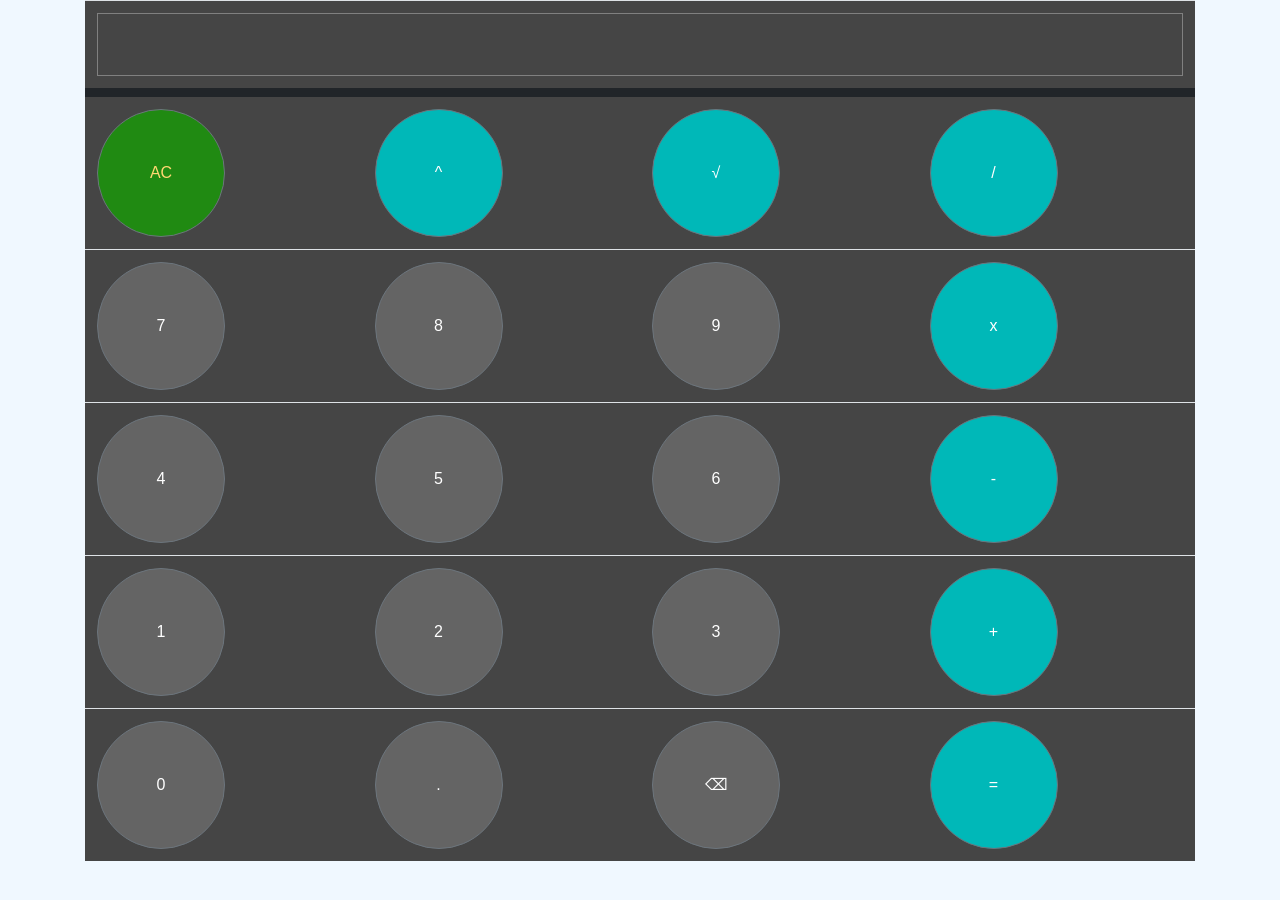
<file: index.html>
<!DOCTYPE html>
<html lang="pt-br">
  <head>
    <meta charset="UTF-8" />
    <meta name="viewport" content="width=device-width, initial-scale=1.0" />
    <title>Calculadora 0.4</title>
    <link
      rel="stylesheet"
      href="https://stackpath.bootstrapcdn.com/bootstrap/4.3.1/css/bootstrap.min.css"
    />
    <script src="https://stackpath.bootstrapcdn.com/bootstrap/4.3.1/js/bootstrap.min.js"></script>
    <link rel="stylesheet" href="./src/css/style.css" />
    <script src="./src/js/script.js"></script>
  </head>

  <body>
    <div id="calculadora" class="container">
      <div class="calc">
        <form method="post">
          <table class="table">
            <thead>
              <tr>
                <td colspan="4" class="visor">
                  <p id="visor" class="escrito"></p>
                </td>
              </tr>
            </thead>
            <tbody>
              <tr>
                <td>
                  <button
                    class="btn btn-secondary limpar"
                    type="button"
                    onclick="limparvisor()"
                  >
                    AC
                  </button>
                </td>
                <td>
                  <button
                    class="btn btn-secondary operador"
                    type="button"
                    value="^"
                    onclick="operador(this.value)"
                  >
                    ^
                  </button>
                </td>
                <td>
                  <button
                    class="btn btn-secondary operador"
                    type="button"
                    value="√"
                    onclick="operador(this.value)"
                  >
                    √
                  </button>
                </td>
                <td>
                  <button
                    class="btn btn-secondary operador"
                    type="button"
                    value="/"
                    onclick="operador(this.value)"
                  >
                    /
                  </button>
                </td>
              </tr>
              <tr>
                <td>
                  <button
                    class="btn btn-secondary numero"
                    type="button"
                    value="7"
                    onclick="enviarnumero(this.value)"
                  >
                    7
                  </button>
                </td>
                <td>
                  <button
                    class="btn btn-secondary numero"
                    type="button"
                    value="8"
                    onclick="enviarnumero(this.value)"
                  >
                    8
                  </button>
                </td>
                <td>
                  <button
                    class="btn btn-secondary numero"
                    type="button"
                    value="9"
                    onclick="enviarnumero(this.value)"
                  >
                    9
                  </button>
                </td>
                <td>
                  <button
                    class="btn btn-secondary operador"
                    type="button"
                    value="*"
                    onclick="operador(this.value)"
                  >
                    x
                  </button>
                </td>
              </tr>
              <tr>
                <td>
                  <button
                    class="btn btn-secondary numero"
                    type="button"
                    value="4"
                    onclick="enviarnumero(this.value)"
                  >
                    4
                  </button>
                </td>
                <td>
                  <button
                    class="btn btn-secondary numero"
                    type="button"
                    value="5"
                    onclick="enviarnumero(this.value)"
                  >
                    5
                  </button>
                </td>
                <td>
                  <button
                    class="btn btn-secondary numero"
                    type="button"
                    value="6"
                    onclick="enviarnumero(this.value)"
                  >
                    6
                  </button>
                </td>
                <td>
                  <button
                    class="btn btn-secondary operador"
                    type="button"
                    value="-"
                    onclick="operador(this.value)"
                  >
                    -
                  </button>
                </td>
              </tr>
              <tr>
                <td>
                  <button
                    class="btn btn-secondary numero"
                    type="button"
                    value="1"
                    onclick="enviarnumero(this.value)"
                  >
                    1
                  </button>
                </td>
                <td>
                  <button
                    class="btn btn-secondary numero"
                    type="button"
                    value="2"
                    onclick="enviarnumero(this.value)"
                  >
                    2
                  </button>
                </td>
                <td>
                  <button
                    class="btn btn-secondary numero"
                    type="button"
                    value="3"
                    onclick="enviarnumero(this.value)"
                  >
                    3
                  </button>
                </td>
                <td>
                  <button
                    class="btn btn-secondary operador"
                    type="button"
                    value="+"
                    onclick="operador(this.value)"
                  >
                    +
                  </button>
                </td>
              </tr>
              <tr>
                <td>
                  <button
                    class="btn btn-secondary numero"
                    type="button"
                    value="0"
                    onclick="enviarnumero(this.value)"
                  >
                    0
                  </button>
                </td>
                <td>
                  <button
                    class="btn btn-secondary numero"
                    type="button"
                    value="."
                    onclick="enviarnumero(this.value)"
                  >
                    .
                  </button>
                </td>
                <td>
                  <button
                    class="btn btn-secondary numero"
                    type="button"
                    onclick="limpardigito()"
                  >
                    ⌫
                  </button>
                </td>
                <td>
                  <button
                    class="btn btn-secondary operador"
                    type="button"
                    onclick="igual()"
                  >
                    =
                  </button>
                </td>
              </tr>
            </tbody>
          </table>
        </form>
      </div>
    </div>
  </body>
</html>
</file>
<file: src/css/style.css>
body {
  background-color: aliceblue;
}

table {
  margin: auto;
  padding: 2%;
  background-color: rgb(69, 69, 69);
}

.operador {
  border-radius: 100%;
  background-color: rgb(0, 184, 184);
}

.numero {
  border-radius: 100%;
  background-color: rgb(100, 100, 100);
}

.visor {
  height: 5vh;
  max-width: 90vw;
  border: none;
  border-bottom: 1vh solid;
}

.limpar {
  background-color: rgb(32, 138, 18);
  color: rgb(255, 215, 114);
  border-radius: 100px;
}

.escrito {
  color: aliceblue;
  border: 1px solid gray;
  padding: 1%;
  margin: 0;
  text-align: right;
  font-size: 2.5vh;
  height: 7vh;
}

button {
  width: 10vw;
  height: 10vw;
  font-size: 2.5vh;
  color: rgb(217, 226, 233);
  border: none;
}

button:hover {
  background-color: rgb(217, 226, 233);
  color: rgb(69, 69, 69);
  cursor: pointer;
}

.operador.ativo {
  background-color: rgb(217, 226, 233);
  color: rgb(69, 69, 69);
}
</file>
